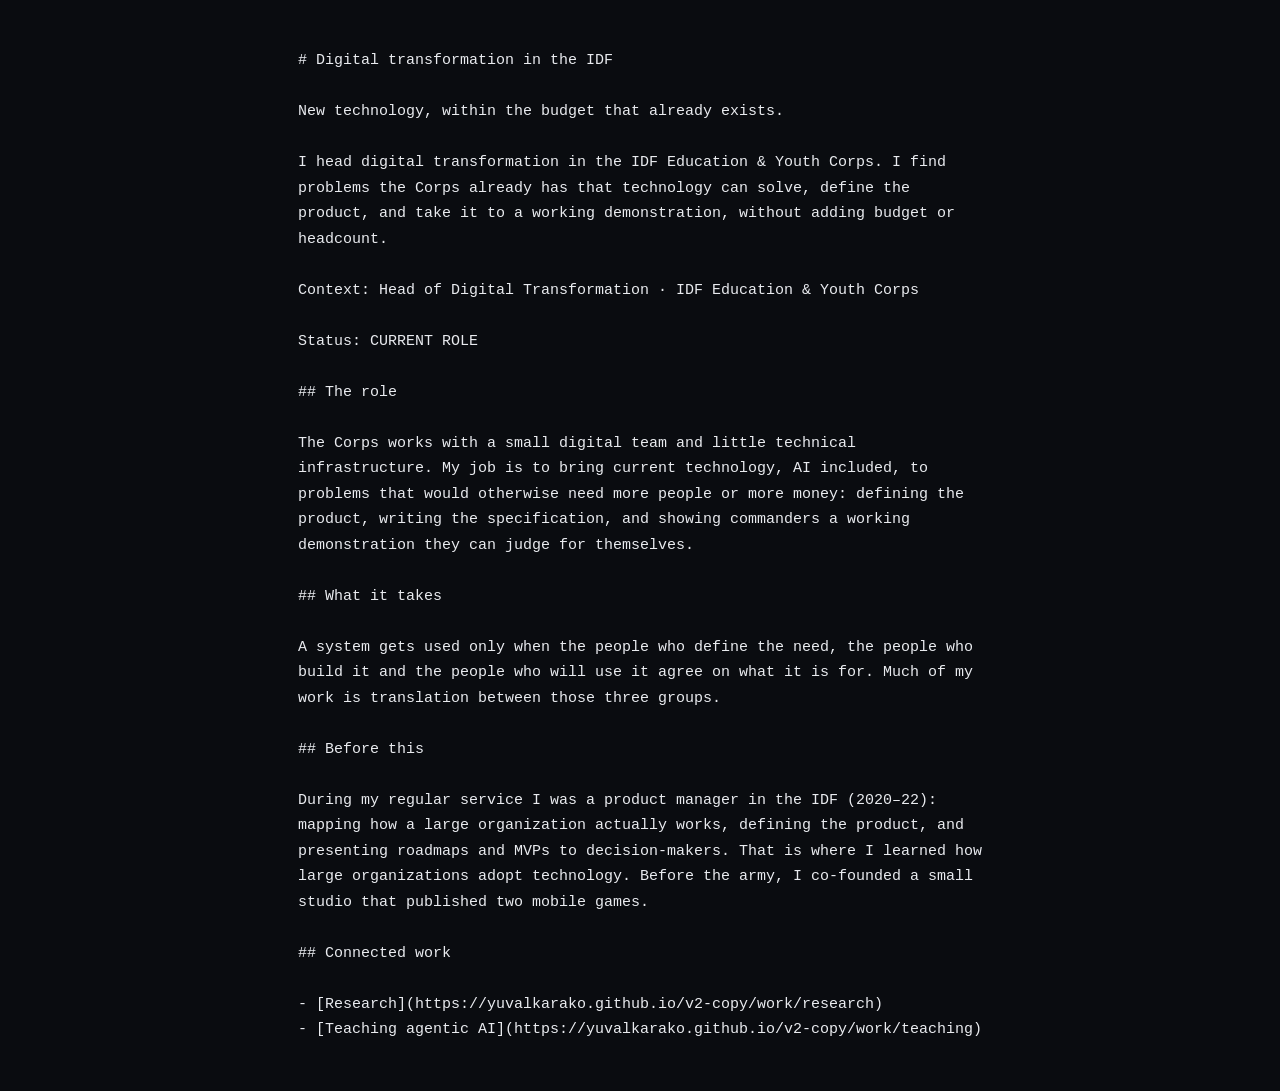
<file: work/public-service/text.html>
<!doctype html><html lang="en"><head><meta charset="utf-8"><meta name="viewport" content="width=device-width,initial-scale=1"><meta name="robots" content="noindex"><title>Digital transformation in the IDF — text</title><style>body{margin:0;background:#0a0c10;color:#e9ebef;font:15px/1.7 ui-monospace,Menlo,Consolas,monospace}pre{white-space:pre-wrap;max-width:76ch;margin:48px auto;padding:0 20px}</style></head><body><pre># Digital transformation in the IDF

New technology, within the budget that already exists.

I head digital transformation in the IDF Education &amp; Youth Corps. I find problems the Corps already has that technology can solve, define the product, and take it to a working demonstration, without adding budget or headcount.

Context: Head of Digital Transformation · IDF Education &amp; Youth Corps

Status: CURRENT ROLE

## The role

The Corps works with a small digital team and little technical infrastructure. My job is to bring current technology, AI included, to problems that would otherwise need more people or more money: defining the product, writing the specification, and showing commanders a working demonstration they can judge for themselves.

## What it takes

A system gets used only when the people who define the need, the people who build it and the people who will use it agree on what it is for. Much of my work is translation between those three groups.

## Before this

During my regular service I was a product manager in the IDF (2020–22): mapping how a large organization actually works, defining the product, and presenting roadmaps and MVPs to decision-makers. That is where I learned how large organizations adopt technology. Before the army, I co-founded a small studio that published two mobile games.

## Connected work

- [Research](https://yuvalkarako.github.io/v2-copy/work/research)
- [Teaching agentic AI](https://yuvalkarako.github.io/v2-copy/work/teaching)</pre></body></html>
</file>
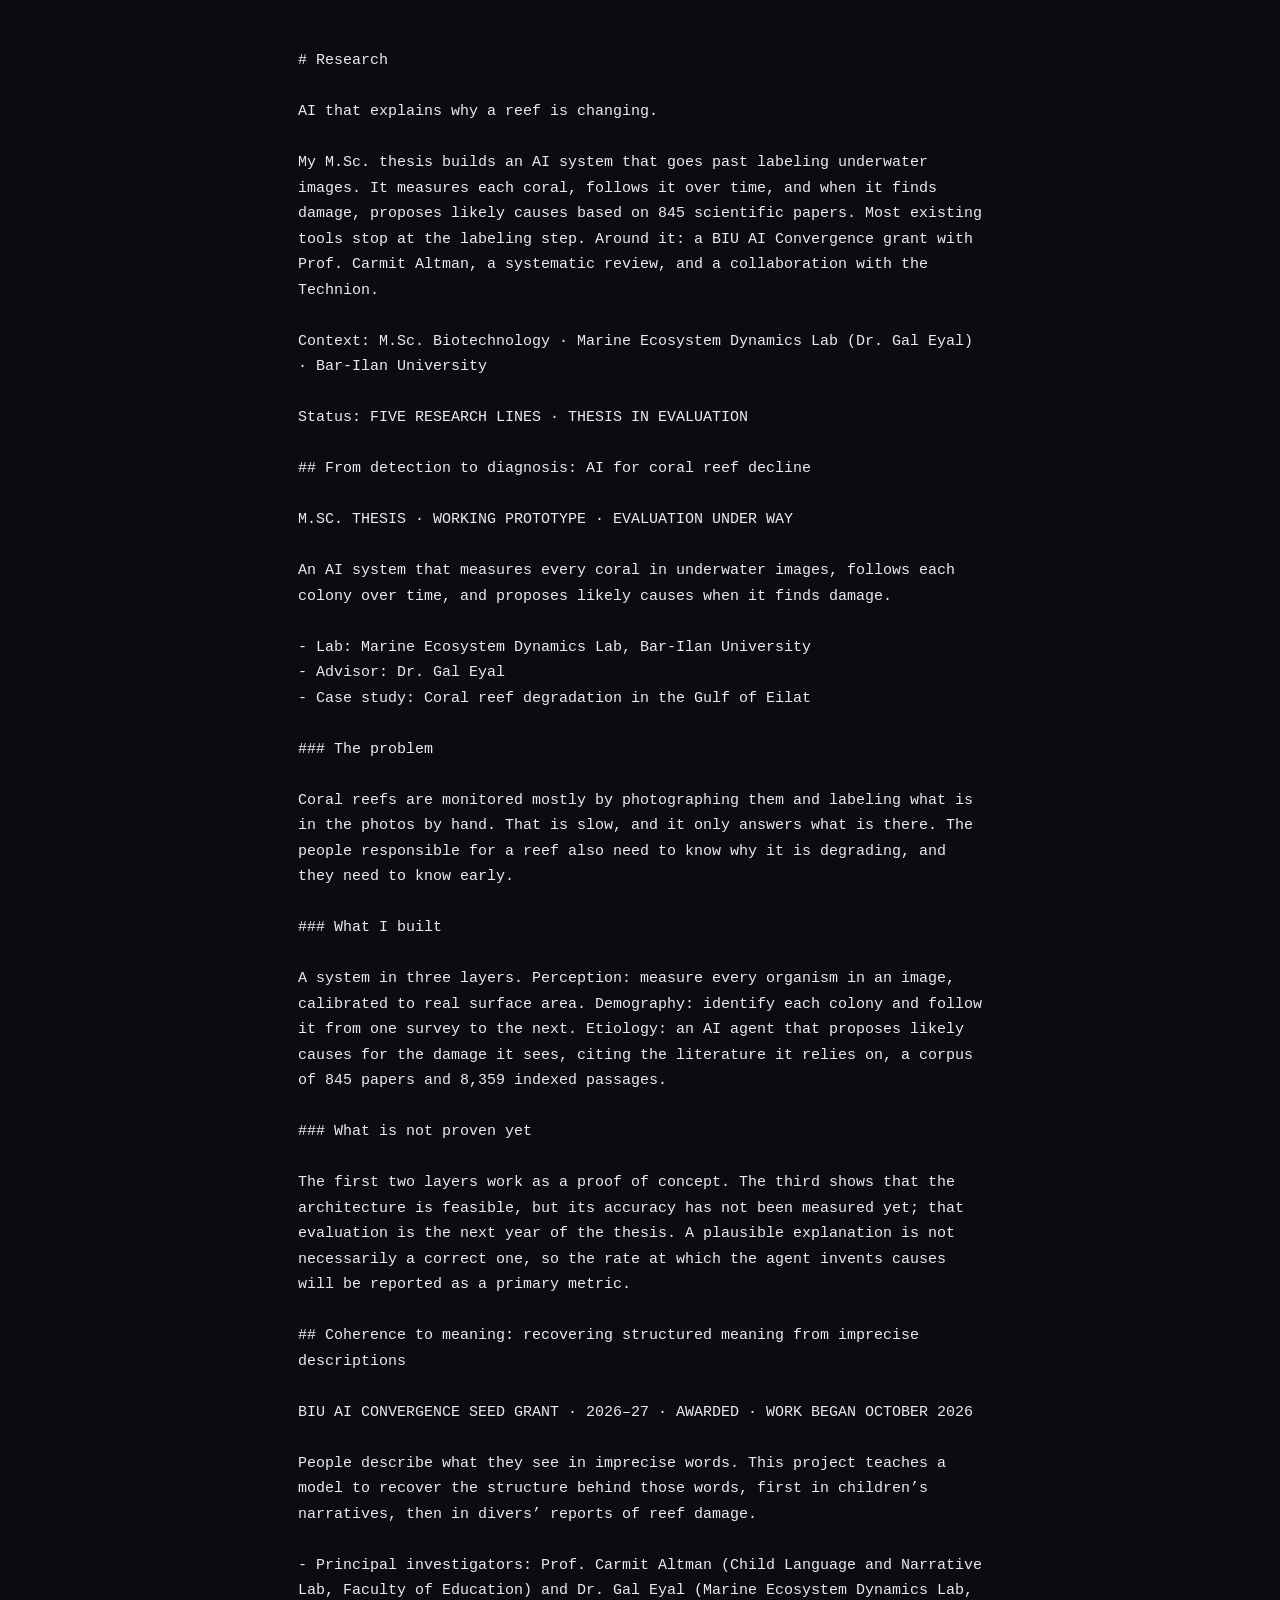
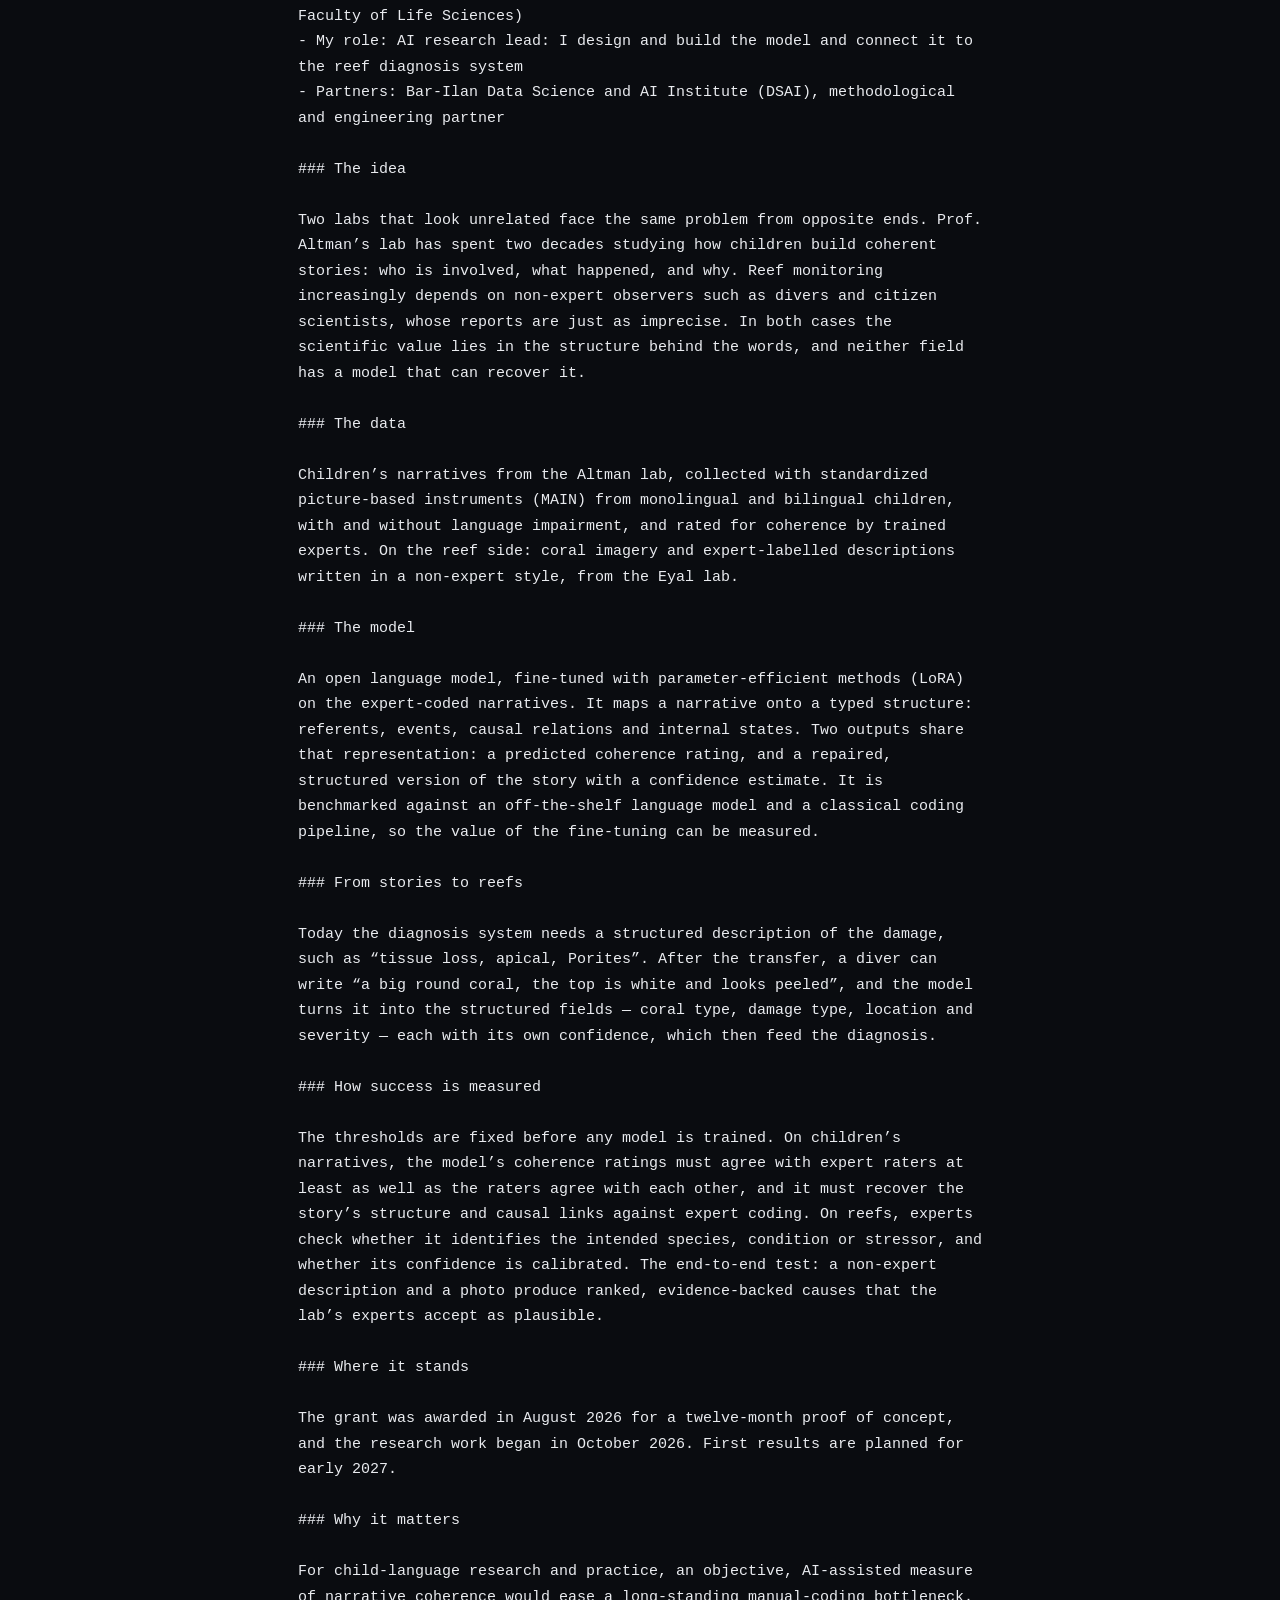
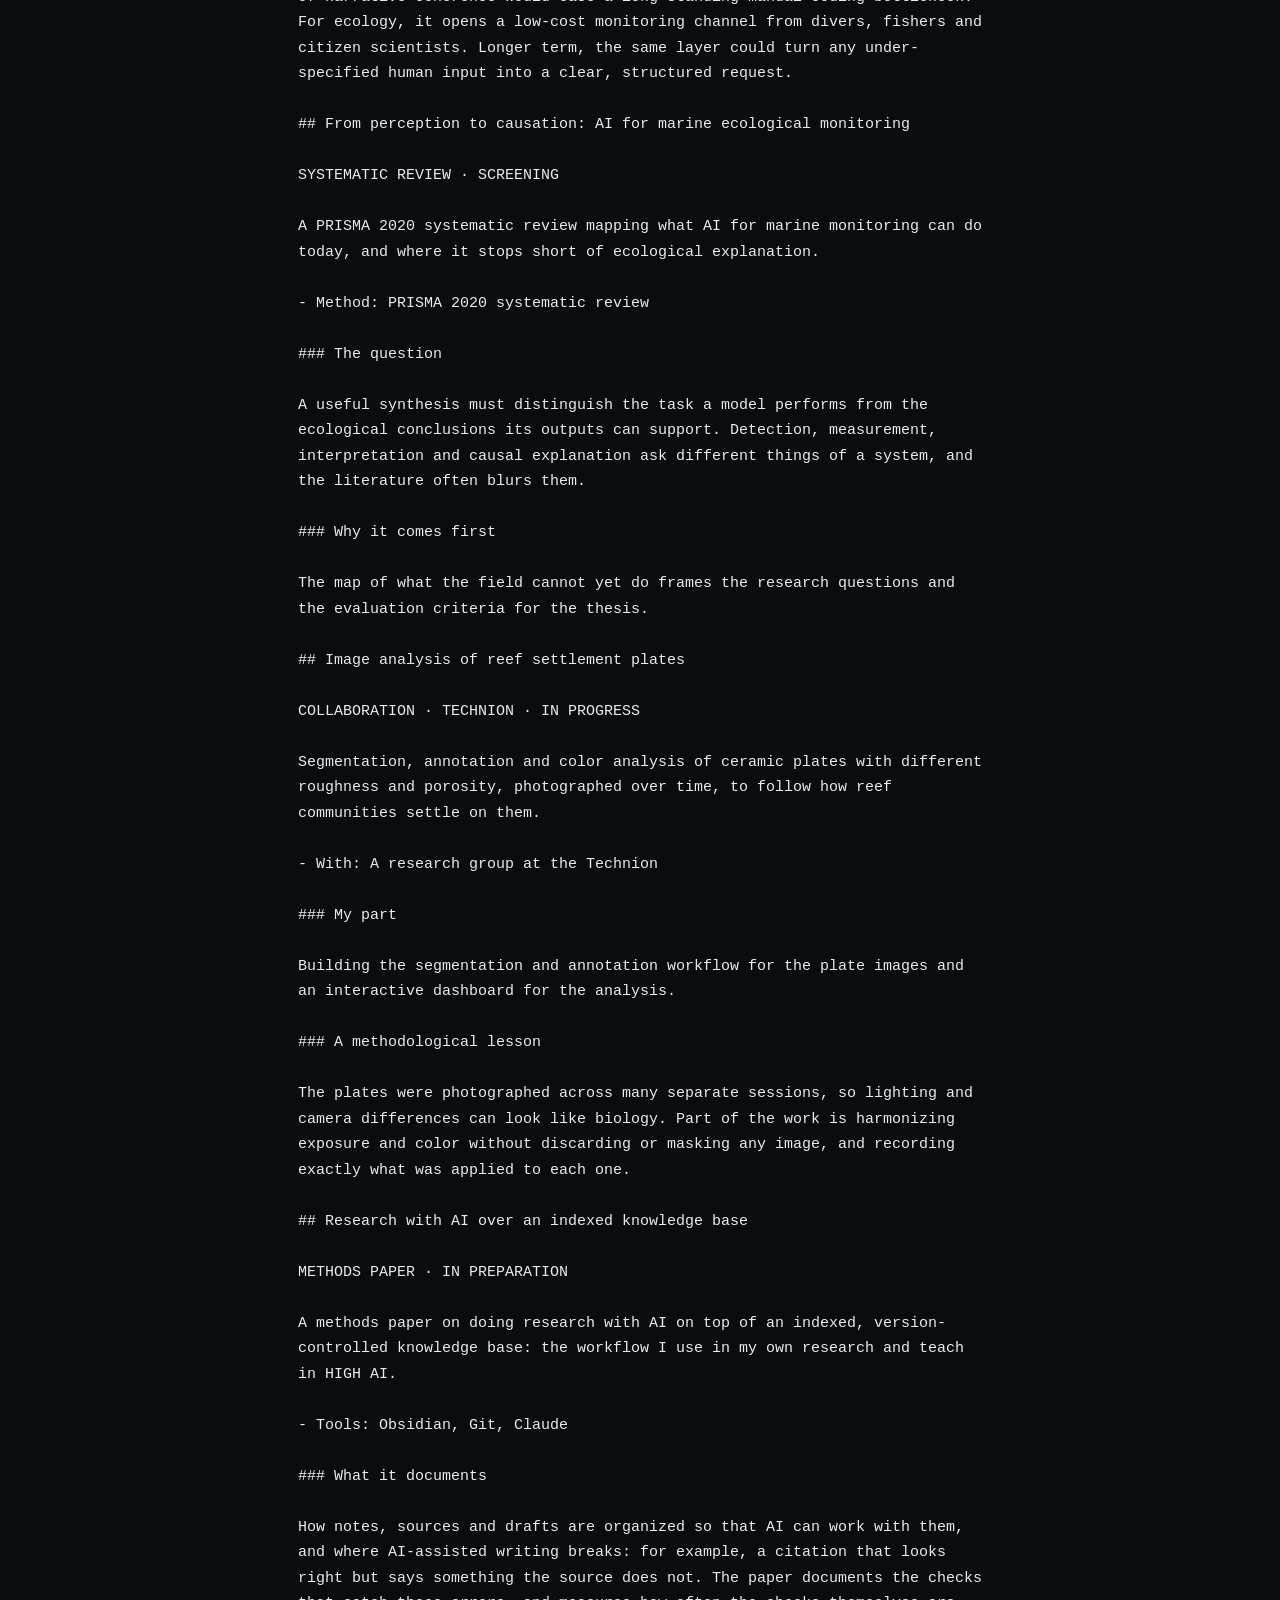
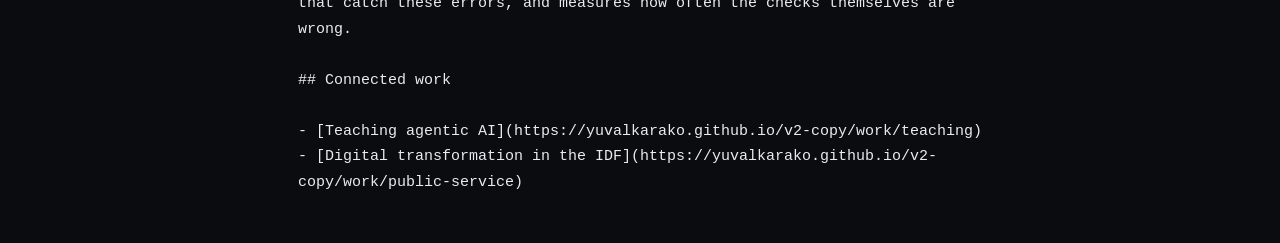
<file: work/research/text.html>
<!doctype html><html lang="en"><head><meta charset="utf-8"><meta name="viewport" content="width=device-width,initial-scale=1"><meta name="robots" content="noindex"><title>Research — text</title><style>body{margin:0;background:#0a0c10;color:#e9ebef;font:15px/1.7 ui-monospace,Menlo,Consolas,monospace}pre{white-space:pre-wrap;max-width:76ch;margin:48px auto;padding:0 20px}</style></head><body><pre># Research

AI that explains why a reef is changing.

My M.Sc. thesis builds an AI system that goes past labeling underwater images. It measures each coral, follows it over time, and when it finds damage, proposes likely causes based on 845 scientific papers. Most existing tools stop at the labeling step. Around it: a BIU AI Convergence grant with Prof. Carmit Altman, a systematic review, and a collaboration with the Technion.

Context: M.Sc. Biotechnology · Marine Ecosystem Dynamics Lab (Dr. Gal Eyal) · Bar-Ilan University

Status: FIVE RESEARCH LINES · THESIS IN EVALUATION

## From detection to diagnosis: AI for coral reef decline

M.SC. THESIS · WORKING PROTOTYPE · EVALUATION UNDER WAY

An AI system that measures every coral in underwater images, follows each colony over time, and proposes likely causes when it finds damage.

- Lab: Marine Ecosystem Dynamics Lab, Bar-Ilan University
- Advisor: Dr. Gal Eyal
- Case study: Coral reef degradation in the Gulf of Eilat

### The problem

Coral reefs are monitored mostly by photographing them and labeling what is in the photos by hand. That is slow, and it only answers what is there. The people responsible for a reef also need to know why it is degrading, and they need to know early.

### What I built

A system in three layers. Perception: measure every organism in an image, calibrated to real surface area. Demography: identify each colony and follow it from one survey to the next. Etiology: an AI agent that proposes likely causes for the damage it sees, citing the literature it relies on, a corpus of 845 papers and 8,359 indexed passages.

### What is not proven yet

The first two layers work as a proof of concept. The third shows that the architecture is feasible, but its accuracy has not been measured yet; that evaluation is the next year of the thesis. A plausible explanation is not necessarily a correct one, so the rate at which the agent invents causes will be reported as a primary metric.

## Coherence to meaning: recovering structured meaning from imprecise descriptions

BIU AI CONVERGENCE SEED GRANT · 2026–27 · AWARDED · WORK BEGAN OCTOBER 2026

People describe what they see in imprecise words. This project teaches a model to recover the structure behind those words, first in children’s narratives, then in divers’ reports of reef damage.

- Principal investigators: Prof. Carmit Altman (Child Language and Narrative Lab, Faculty of Education) and Dr. Gal Eyal (Marine Ecosystem Dynamics Lab, Faculty of Life Sciences)
- My role: AI research lead: I design and build the model and connect it to the reef diagnosis system
- Partners: Bar-Ilan Data Science and AI Institute (DSAI), methodological and engineering partner

### The idea

Two labs that look unrelated face the same problem from opposite ends. Prof. Altman’s lab has spent two decades studying how children build coherent stories: who is involved, what happened, and why. Reef monitoring increasingly depends on non-expert observers such as divers and citizen scientists, whose reports are just as imprecise. In both cases the scientific value lies in the structure behind the words, and neither field has a model that can recover it.

### The data

Children’s narratives from the Altman lab, collected with standardized picture-based instruments (MAIN) from monolingual and bilingual children, with and without language impairment, and rated for coherence by trained experts. On the reef side: coral imagery and expert-labelled descriptions written in a non-expert style, from the Eyal lab.

### The model

An open language model, fine-tuned with parameter-efficient methods (LoRA) on the expert-coded narratives. It maps a narrative onto a typed structure: referents, events, causal relations and internal states. Two outputs share that representation: a predicted coherence rating, and a repaired, structured version of the story with a confidence estimate. It is benchmarked against an off-the-shelf language model and a classical coding pipeline, so the value of the fine-tuning can be measured.

### From stories to reefs

Today the diagnosis system needs a structured description of the damage, such as “tissue loss, apical, Porites”. After the transfer, a diver can write “a big round coral, the top is white and looks peeled”, and the model turns it into the structured fields — coral type, damage type, location and severity — each with its own confidence, which then feed the diagnosis.

### How success is measured

The thresholds are fixed before any model is trained. On children’s narratives, the model’s coherence ratings must agree with expert raters at least as well as the raters agree with each other, and it must recover the story’s structure and causal links against expert coding. On reefs, experts check whether it identifies the intended species, condition or stressor, and whether its confidence is calibrated. The end-to-end test: a non-expert description and a photo produce ranked, evidence-backed causes that the lab’s experts accept as plausible.

### Where it stands

The grant was awarded in August 2026 for a twelve-month proof of concept, and the research work began in October 2026. First results are planned for early 2027.

### Why it matters

For child-language research and practice, an objective, AI-assisted measure of narrative coherence would ease a long-standing manual-coding bottleneck. For ecology, it opens a low-cost monitoring channel from divers, fishers and citizen scientists. Longer term, the same layer could turn any under-specified human input into a clear, structured request.

## From perception to causation: AI for marine ecological monitoring

SYSTEMATIC REVIEW · SCREENING

A PRISMA 2020 systematic review mapping what AI for marine monitoring can do today, and where it stops short of ecological explanation.

- Method: PRISMA 2020 systematic review

### The question

A useful synthesis must distinguish the task a model performs from the ecological conclusions its outputs can support. Detection, measurement, interpretation and causal explanation ask different things of a system, and the literature often blurs them.

### Why it comes first

The map of what the field cannot yet do frames the research questions and the evaluation criteria for the thesis.

## Image analysis of reef settlement plates

COLLABORATION · TECHNION · IN PROGRESS

Segmentation, annotation and color analysis of ceramic plates with different roughness and porosity, photographed over time, to follow how reef communities settle on them.

- With: A research group at the Technion

### My part

Building the segmentation and annotation workflow for the plate images and an interactive dashboard for the analysis.

### A methodological lesson

The plates were photographed across many separate sessions, so lighting and camera differences can look like biology. Part of the work is harmonizing exposure and color without discarding or masking any image, and recording exactly what was applied to each one.

## Research with AI over an indexed knowledge base

METHODS PAPER · IN PREPARATION

A methods paper on doing research with AI on top of an indexed, version-controlled knowledge base: the workflow I use in my own research and teach in HIGH AI.

- Tools: Obsidian, Git, Claude

### What it documents

How notes, sources and drafts are organized so that AI can work with them, and where AI-assisted writing breaks: for example, a citation that looks right but says something the source does not. The paper documents the checks that catch these errors, and measures how often the checks themselves are wrong.

## Connected work

- [Teaching agentic AI](https://yuvalkarako.github.io/v2-copy/work/teaching)
- [Digital transformation in the IDF](https://yuvalkarako.github.io/v2-copy/work/public-service)</pre></body></html>
</file>
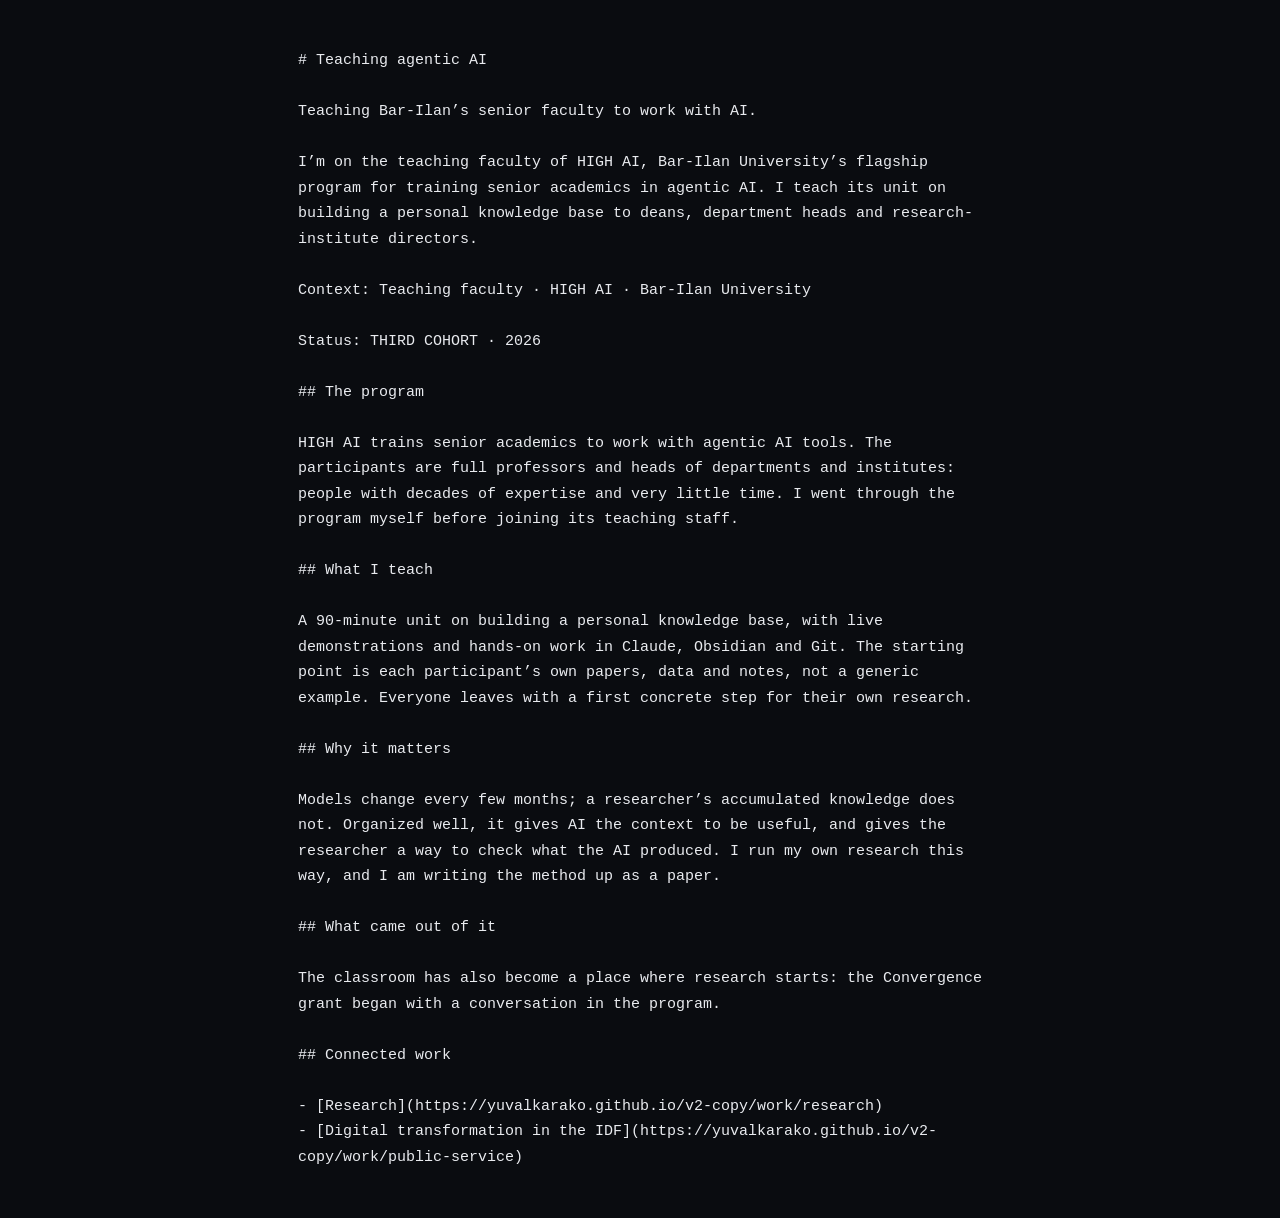
<file: work/teaching/text.html>
<!doctype html><html lang="en"><head><meta charset="utf-8"><meta name="viewport" content="width=device-width,initial-scale=1"><meta name="robots" content="noindex"><title>Teaching agentic AI — text</title><style>body{margin:0;background:#0a0c10;color:#e9ebef;font:15px/1.7 ui-monospace,Menlo,Consolas,monospace}pre{white-space:pre-wrap;max-width:76ch;margin:48px auto;padding:0 20px}</style></head><body><pre># Teaching agentic AI

Teaching Bar-Ilan’s senior faculty to work with AI.

I’m on the teaching faculty of HIGH AI, Bar-Ilan University’s flagship program for training senior academics in agentic AI. I teach its unit on building a personal knowledge base to deans, department heads and research-institute directors.

Context: Teaching faculty · HIGH AI · Bar-Ilan University

Status: THIRD COHORT · 2026

## The program

HIGH AI trains senior academics to work with agentic AI tools. The participants are full professors and heads of departments and institutes: people with decades of expertise and very little time. I went through the program myself before joining its teaching staff.

## What I teach

A 90-minute unit on building a personal knowledge base, with live demonstrations and hands-on work in Claude, Obsidian and Git. The starting point is each participant’s own papers, data and notes, not a generic example. Everyone leaves with a first concrete step for their own research.

## Why it matters

Models change every few months; a researcher’s accumulated knowledge does not. Organized well, it gives AI the context to be useful, and gives the researcher a way to check what the AI produced. I run my own research this way, and I am writing the method up as a paper.

## What came out of it

The classroom has also become a place where research starts: the Convergence grant began with a conversation in the program.

## Connected work

- [Research](https://yuvalkarako.github.io/v2-copy/work/research)
- [Digital transformation in the IDF](https://yuvalkarako.github.io/v2-copy/work/public-service)</pre></body></html>
</file>
